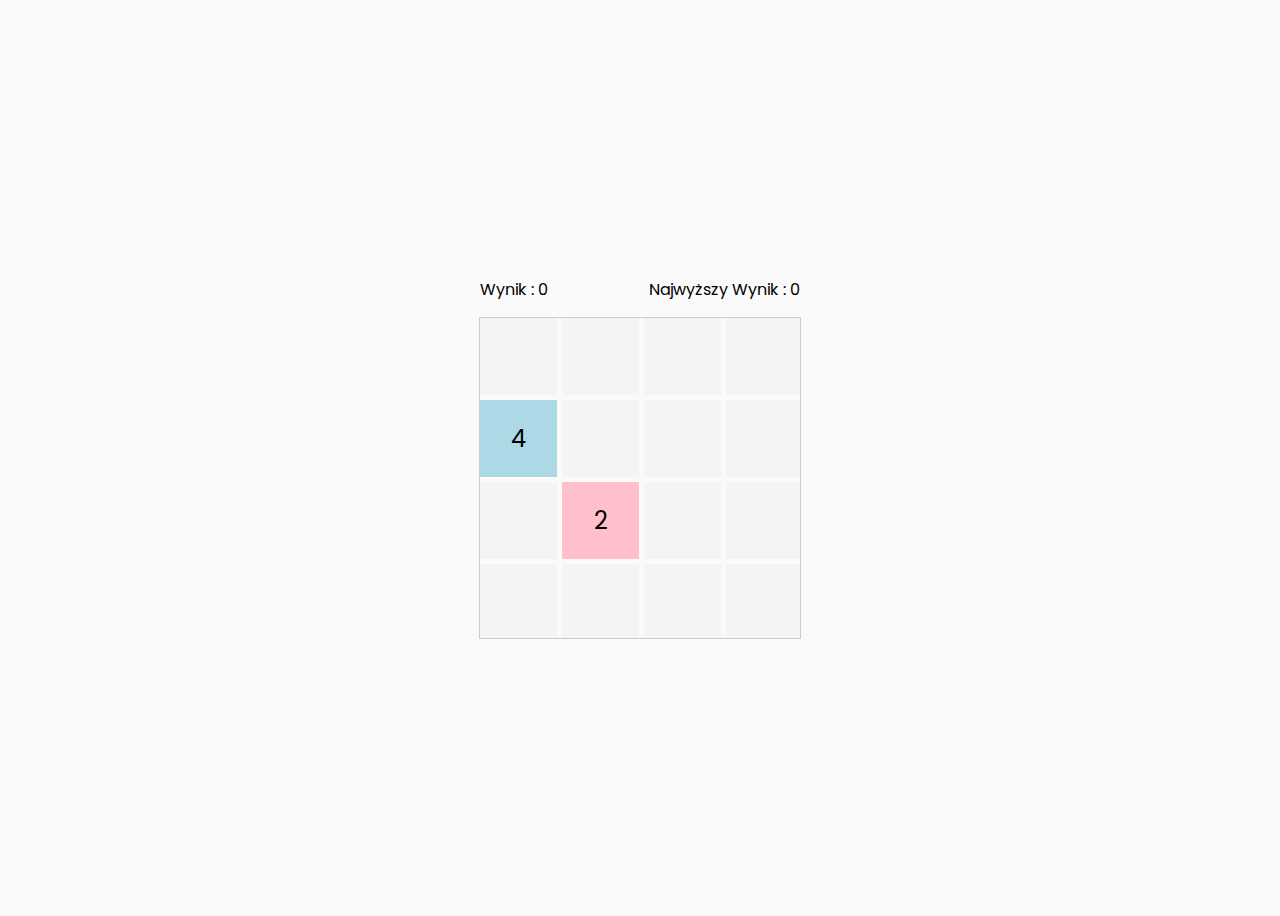
<file: Strona Główna/2048 Game/index.html>
<!DOCTYPE html>
<html lang="en">

<head>
    <meta charset="UTF-8">
    <meta name="viewport" content="width=device-width, initial-scale=1.0">
    <link rel="stylesheet" href="style.css">
    <title>||2048||</title>
</head>

<body>

    <div class="score-container">
        <div>Wynik : <span id="current-score">0</span></div>
        <div>Najwyższy Wynik : <span id="high-score">0</span></div>
    </div>

    <div class="game-container">
        <div class="grid">
            <div class="cell" data-row="0" data-col="0"></div>
            <div class="cell" data-row="0" data-col="1"></div>
            <div class="cell" data-row="0" data-col="2"></div>
            <div class="cell" data-row="0" data-col="3"></div>
            <div class="cell" data-row="1" data-col="0"></div>
            <div class="cell" data-row="1" data-col="1"></div>
            <div class="cell" data-row="1" data-col="2"></div>
            <div class="cell" data-row="1" data-col="3"></div>
            <div class="cell" data-row="2" data-col="0"></div>
            <div class="cell" data-row="2" data-col="1"></div>
            <div class="cell" data-row="2" data-col="2"></div>
            <div class="cell" data-row="2" data-col="3"></div>
            <div class="cell" data-row="3" data-col="0"></div>
            <div class="cell" data-row="3" data-col="1"></div>
            <div class="cell" data-row="3" data-col="2"></div>
            <div class="cell" data-row="3" data-col="3"></div>
        </div>
    </div>

    <div id="game-over">
        Koniec gry!
        <button id="restart-btn">Zrestartuj grę</button>
    </div>

    <script src="script.js"></script>
</body>

</html>
</file>
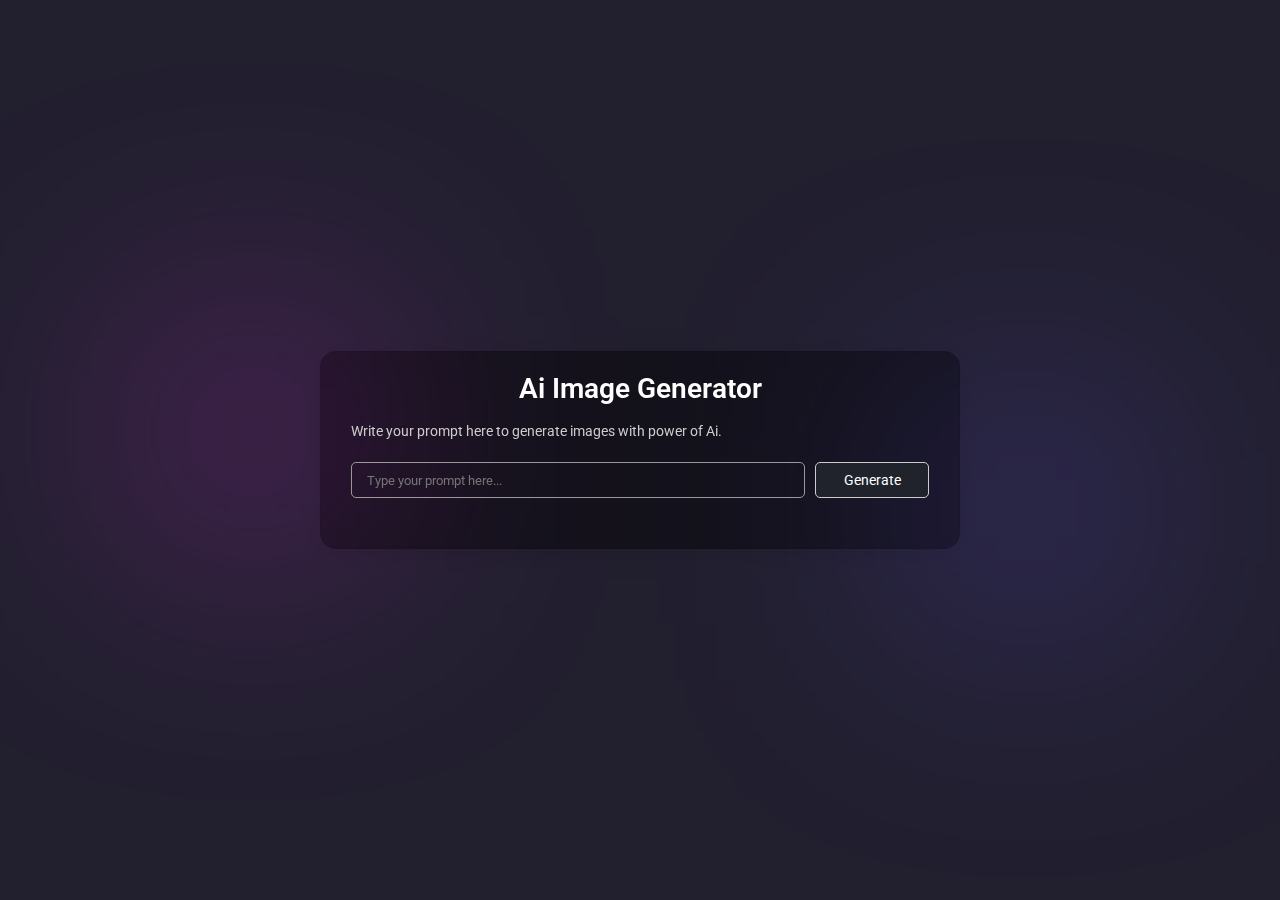
<file: Strona Główna/Ai Image Generator/index.html>
<!DOCTYPE html>
<html lang="en">

<head>
    <meta charset="UTF-8">
    <meta name="viewport" content="width=device-width, initial-scale=1.0">
    <link rel="stylesheet" href="style.css">
    <title>||Ai Image Generator||</title>
</head>

<body>

    <div class="container">
        <h1>Ai Image Generator</h1>
        <p>Write your prompt here to generate images with power of Ai.</p>
        <form class="gen-form">
            <input type="text" id="user-prompt" placeholder="Type your prompt here..." autocomplete="off">
            <button type="button" id="generate">Generate</button>
        </form>

        <div class="result">
            <div id="loading">Generating...</div>
            <div id="image-grid"></div>
        </div>

    </div>

    <script src="script.js"></script>
    <script>
        // Obsługa zdarzenia naciśnięcia klawisza Enter
        document.getElementById("user-prompt").addEventListener("keypress", function(event) {
            // Sprawdzenie, czy naciśnięto klawisz Enter
            if (event.key === "Enter") {
                // Wygenerowanie obrazów na podstawie wprowadzonego tekstu
                const input = document.getElementById("user-prompt").value;
                generateImages(input);
                // Zapobieżenie domyślnej akcji klawisza Enter (np. wysłanie formularza)
                event.preventDefault();
            }
        });
    </script>
</body>

</html>
</file>
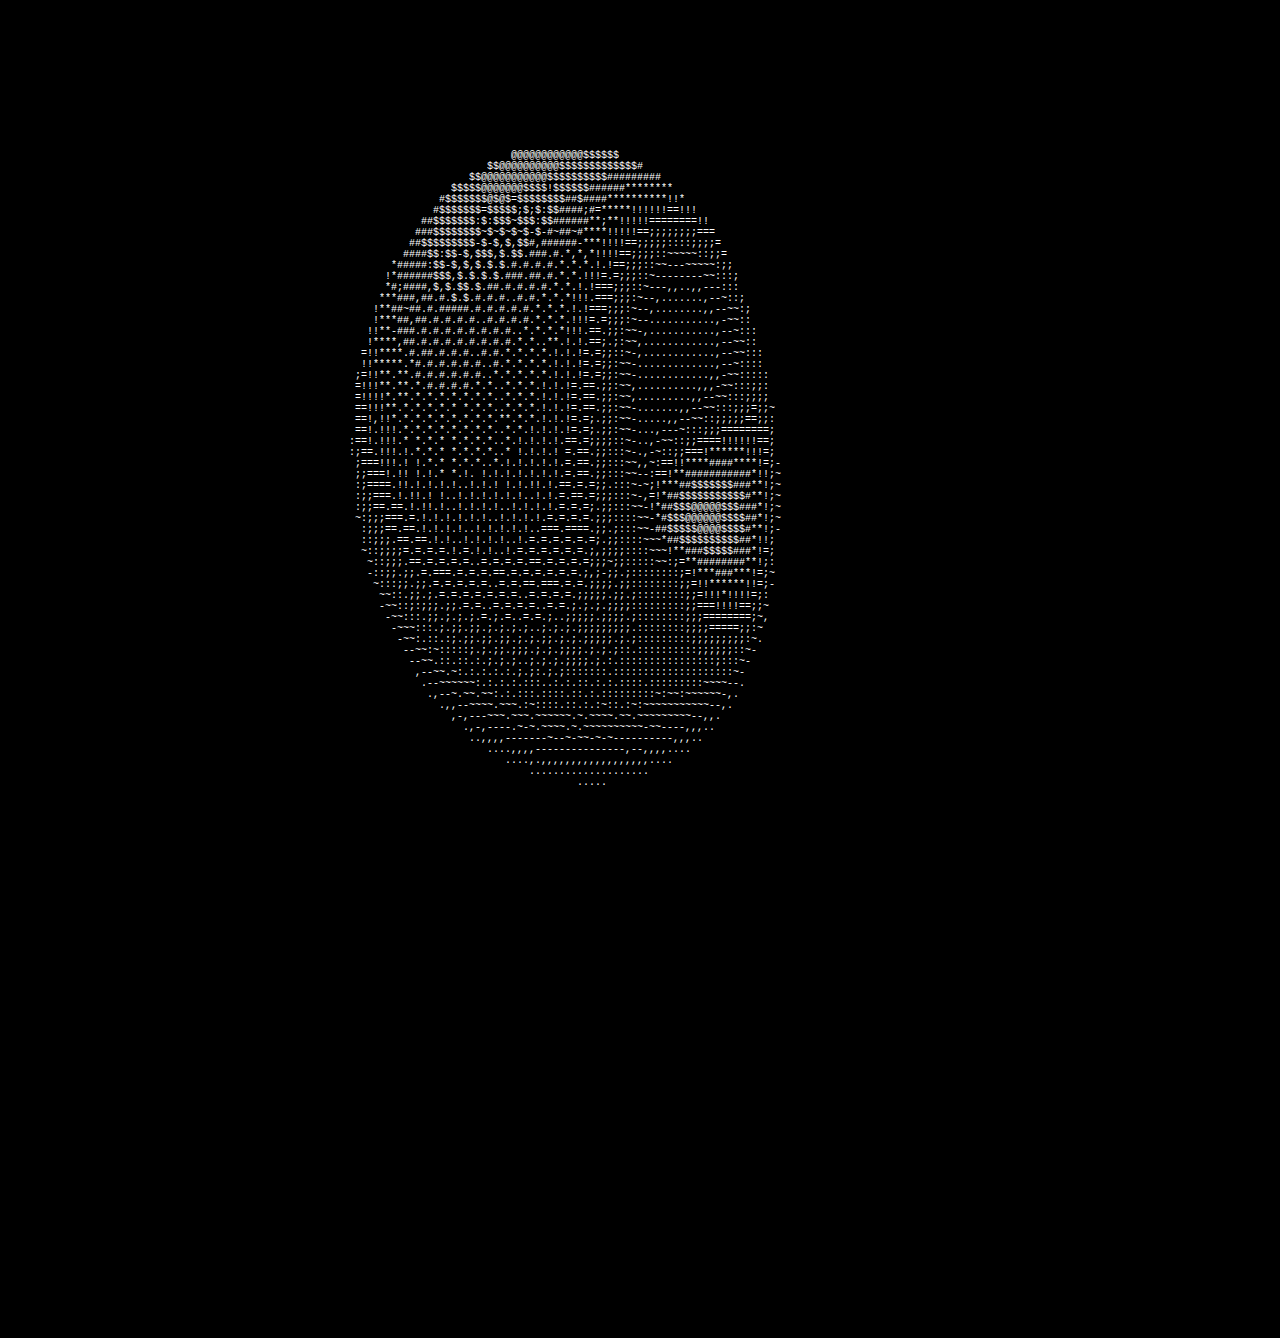
<file: Strona Główna/Donut/index.html>
<!DOCTYPE html>
<html lang="en">

<head>
    <meta charset="UTF-8">
    <meta http-equiv="X-UA-Compatible" content="IE=edge">
    <meta name="viewport" content="width=device-width, initial-scale=1.0">
    <link rel="stylesheet" href="style.css">
    <title>||Donut||</title>
</head>

<body>

    <div class="donut-container">
        <pre id="donut"></pre>
    </div>

    <script src="index.js"></script>
</body>

</html>
</file>
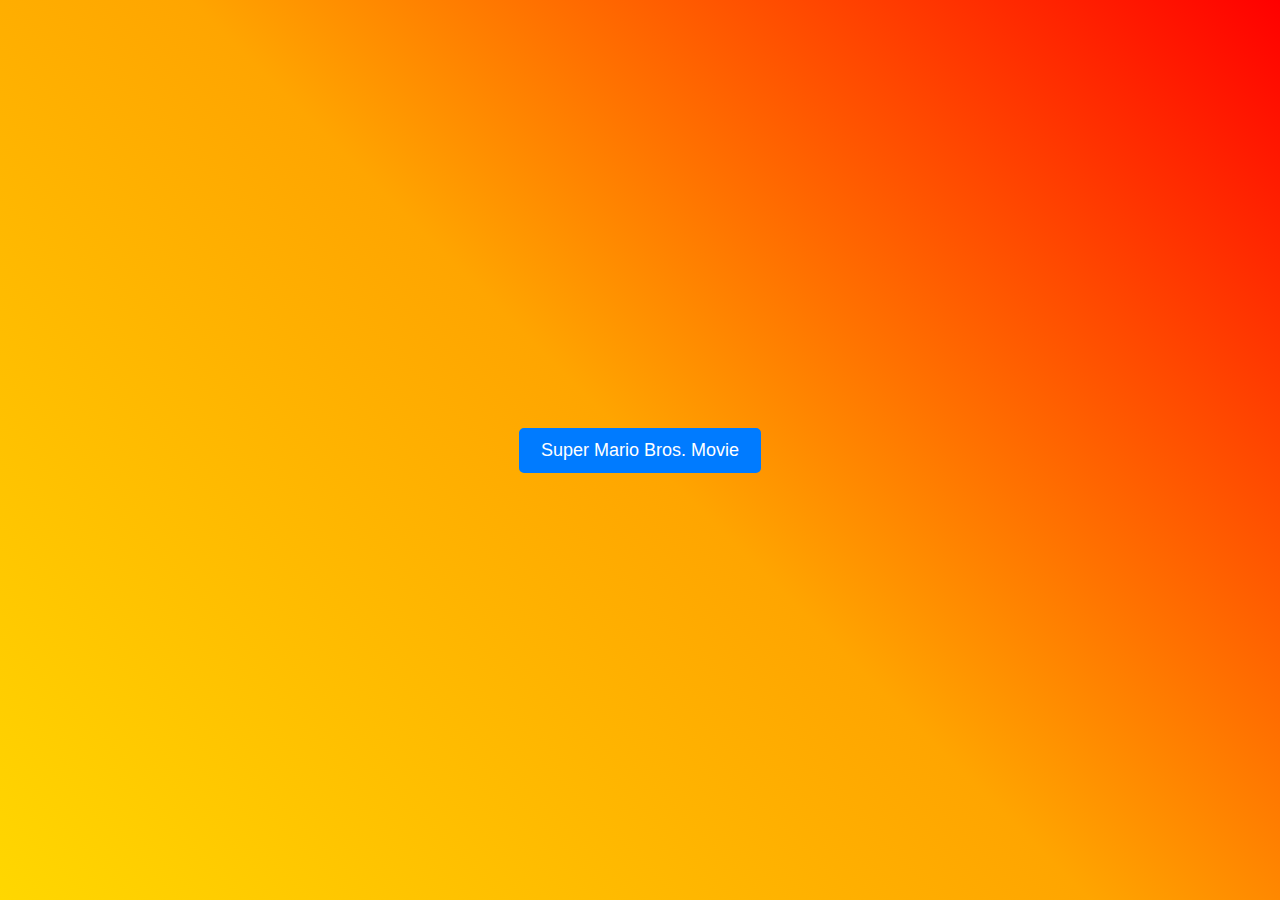
<file: Strona Główna/Filmy/index.html>
<!DOCTYPE html>
<html lang="en">
<head>
    <meta charset="UTF-8">
    <meta name="viewport" content="width=device-width, initial-scale=1.0">
    <title>Filmy</title>
    <style>
        body {
            font-family: Arial, sans-serif;
            margin: 0;
            padding: 0;
            display: flex;
            justify-content: center;
            align-items: center;
            height: 100vh;
            background: linear-gradient(45deg, #FFD700,  #FFA500, #FF0000);
        }
        .container {
            text-align: center;
        }
        .button {
            padding: 10px 20px;
            font-size: 18px;
            margin: 10px;
            border: 2px solid #007bff;
            background-color: #007bff;
            color: #fff;
            border-radius: 5px;
            cursor: pointer;
            transition: background-color 0.5s, color 1s, transform 0.5s, margin-top 0.5s;
            text-decoration: none;
            display: inline-block;
        }

        .button:hover {
            background-color: #ffffff00;
            border-color: #ffffff00;
            transform: scale(1.2);
        }
    </style>
</head>
<body>
    <div class="container">
        <a href="Super Mario Bros. Movie.html" class="button">Super Mario Bros. Movie</a>
    </div>
</body>
</html>
</file>
<file: Strona Główna/2048 Game/style.css>
@import url('https://fonts.googleapis.com/css2?family=Poppins:wght@300;400;500;600;700&display=swap');

body{
    font-family: 'Poppins', sans-serif;
    display: flex;
    flex-direction: column;
    align-items: center;
    justify-content: center;
    overflow: hidden;
    height: 100vh;
    background-color: #fafafa;
}

.game-container{
   width: 320px;
   height: 320px;
   border: 1px solid #ccc;
   overflow: hidden;
}

.grid{
    display: grid;
    grid-template-columns: repeat(4, 1fr);
    gap: 5px;
}

.cell{
    width: 77px;
    height: 77px;
    background-color: #f4f4f4;
    display: flex;
    align-items: center;
    justify-content: center;
    font-size: 1.5em;
    color: #000;
}

.score-container{
    width: 320px;
    display: flex;
    justify-content: space-between;
    margin-bottom: 15px;
}

.cell[data-value="2"]{
    background-color: #ffc0cb;
}

.cell[data-value="4"]{
    background-color: #add8e6;
}

.cell[data-value="8"]{
    background-color: #98fb98;
}

.cell[data-value="16"]{
    background-color: #ffd700;
}

.cell[data-value="32"]{
    background-color: #ffa07a;
}

.cell[data-value="64"]{
    background-color: #87ceeb;
}

.cell[data-value="128"]{
    background-color: #ffff00;
}

.cell[data-value="256"]{
    background-color: #40e0d0;
}

.cell[data-value="512"]{
    background-color: #ff69b4;
}

.cell[data-value="1024"]{
    background-color: #7b68ee;
}

.cell[data-value="2048"]{
    background-color: #ff6347;
}

.cell[data-value="4096"]{
    background-color: #a9a9a9;
}

#restart-btn{
    margin-top: 15px;
    padding: 10px 15px;
    background-color: #f4f4f4;
    border: none;
    cursor: pointer;
    transition: all 0.3s ease;
}

#game-over{
    position: absolute;
    top: 50%;
    left: 50%;
    padding: 20px;
    transform: translate(-50%, -50%);
    background-color: rgba(0, 0, 0, 0.8);
    color: #fff;
    display: none;
    flex-direction: column;
    align-items: center;
    justify-content: center;
}

.grid-cell[data-value]{
    transition: transform 0.2s, background-color 0.2s;
}

.new-tile{
    animation: appear 0.3s;
}

@keyframes appear {
    from{
        opacity: 0;
        transform: scale(0.5);
    }
    to{
        opacity: 1;
        transform: scale(1);
    }
}
</file>
<file: Strona Główna/Ai Image Generator/style.css>
@import url('https://fonts.googleapis.com/css2?family=Roboto:wght@300;400;500;700&display=swap');

*{
    margin: 0;
    padding: 0;
    box-sizing: border-box;
    font-family: 'Roboto', sans-serif;
}

body{
    background: #221f2f;
    display: flex;
    align-items: center;
    justify-content: center;
    min-height: 100vh;
}

.container{
    position: relative;
    width: 40rem;
    color: #fff;
    background: rgba(0, 0, 0, 0.44);
    padding: 20px 30px;
    border-radius: 16px;
    box-shadow: 0 4px 30px rgba(0, 0, 0, 0.1);
    backdrop-filter: blur(7.4px);
    -webkit-backdrop-filter: blur(7.4px);
    border: 1px solid rgba(0, 0, 0, 0.1);
}

.container::before{
    content: "";
    position: absolute;
    background-color: #ed2ff0;
    width: 120px;
    height: 120px;
    filter: blur(140px);
    left: -20%;
    top: 10%;
    z-index: -1000;
}

.container::after{
    content: "";
    position: absolute;
    background-color: #675afe;
    width: 120px;
    height: 120px;
    filter: blur(140px);
    right: -20%;
    bottom: -10%;
    z-index: -1000;
}

h1{
    font-size: 28px;
    font-weight: 600;
    margin-bottom: 15px;
    text-align: center;
}

p{
    font-size: 14px;
    color: #ccc;
    line-height: 1.4rem;
    text-align: justify;
}

.gen-form{
    margin-top: 20px;
    display: flex;
    gap: 10px;
    width: 100%;
}

input{
    width: 80%;
    border-radius: 5px;
    outline: none;
    border: none;
    padding: 0 15px;
    background-color: transparent;
    color: #fff;
    border: 1px solid #999;
    transition: all 0.3s ease;
}

input:hover, input:focus{
    border-color: #675afe;
}

button{
    width: 20%;
    height: 36px;
    color: #fff;
    border: 1px solid #ccc;
    background: #20232c;
    cursor: pointer;
    border-radius: 5px;
    font-size: 0.9rem;
    transition: all 0.3s ease;
}

button:hover{
    background: #675afe;
    border-color: transparent;
}

#loading{
    display: none;
    font-size: 18px;
    margin: 10px 0;
}

button:disabled, button[disabled]{
    border: 1px solid #999;
    background-color: #ccc;
    color: #666;
    cursor: auto;
}

.result{
    margin-top: 10px;
    width: 100%;
    padding: 10px 0 0;
    display: flex;
    flex-direction: column;
    align-items: center;
}

#image-grid{
    display: grid;
    grid-template-columns: repeat(2, 1fr);
    gap: 10px;
    margin-bottom: 10px;
    max-width: 80%;
}

#image-grid img{
    max-width: 100%;
    border-radius: 10px;
    cursor: pointer;
    border: 2px solid transparent;
    transition: all 0.3s ease;
}

#image-grid img:hover{
    border-color: #685afe;
}
</file>
<file: Strona Główna/Donut/style.css>
body{
    background-color: #000;
    color: #fff;
    height: 100vh;
    overflow: hidden;
}

pre{
    font-family: monospace;
    font-size: 10px;
}

.donut-container{
    display: flex;
    align-items: center;
    justify-content: center;
    height: 100%;
}
</file>
